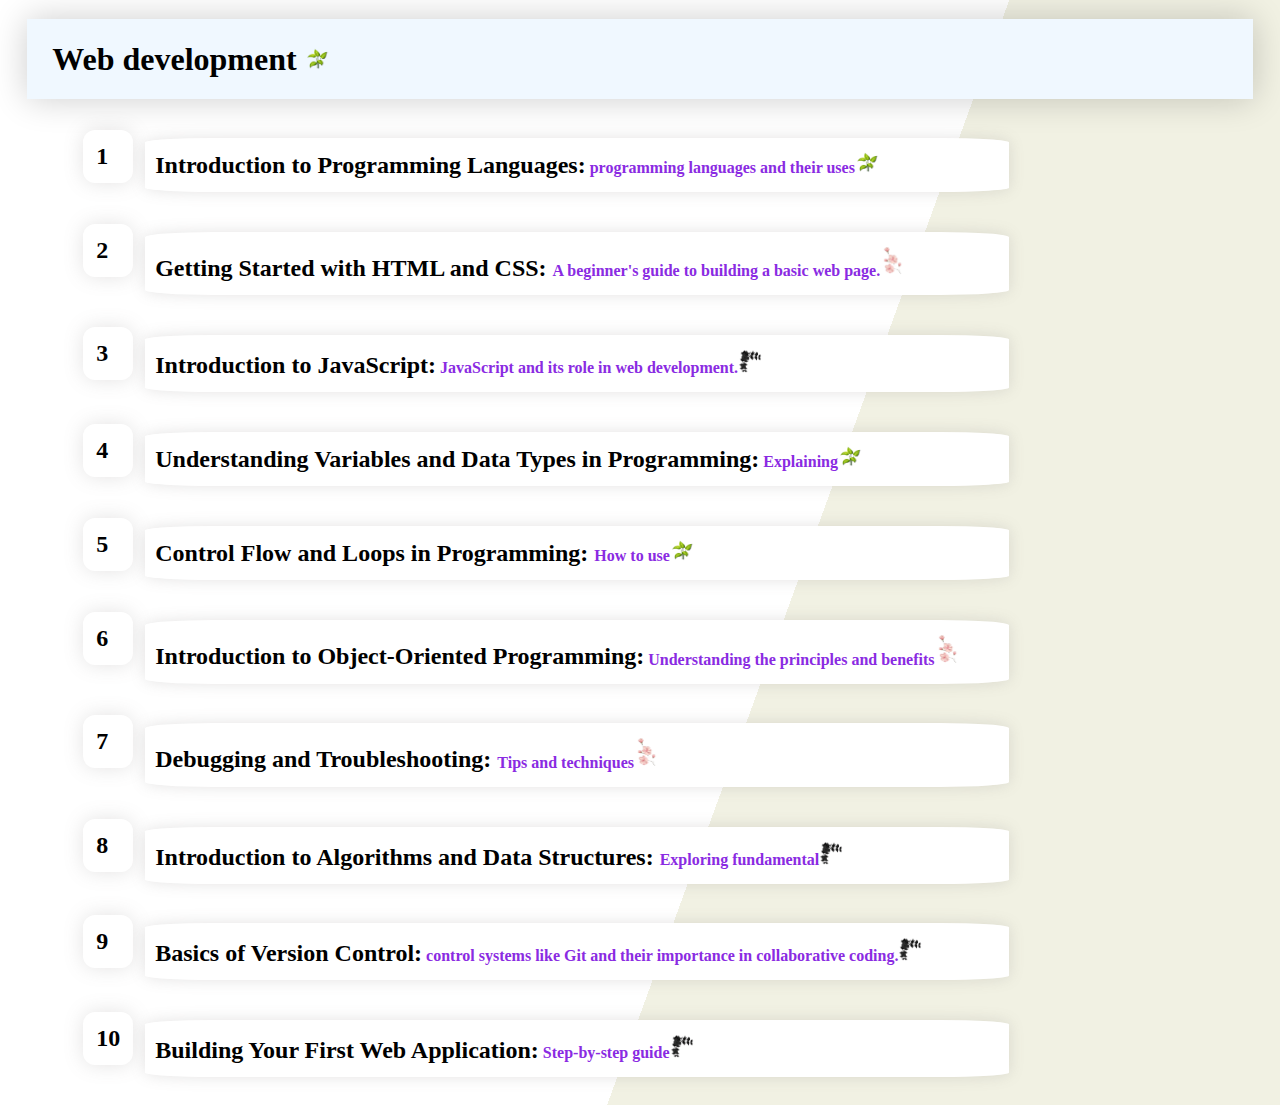
<file: Source/web/index.html>
<!DOCTYPE html>
<html lang="en">
<head>
    <meta charset="UTF-8">
    <meta name="viewport" content="width=device-width, initial-scale=1.0">
    <title>Document</title>
    <link rel="stylesheet" href="style.css">
</head>
<body class="x">
    <section class="header">
        <nav class="navbar">
            <h1>Web development <img class="img" src="images/plant.png" width="25"></h1>
        </nav>
        <a style="text-decoration:none" href="introduction/introduction.html">
            <div class="a">
                <h2 class="b">1</h2>  <h2 class="c">Introduction to Programming Languages:<span class="d"> programming languages and their uses<img class="img" src="images/plant.png" width="25"></span></h2>
            </div>
        </a>
        <div class="a">
            <h2 class="b">2</h2><h2 class="c">Getting Started with HTML and CSS: <span class="d">A beginner's guide to building a basic web page.<img class="img" src="images/pink.png" width="25"></span></h2>
        </div>
        <div class="a">
            <h2 class="b">3</h2><h2 class="c">Introduction to JavaScript:<span class="d"> JavaScript and its role in web development.<img class="img" src="images/black.png" width="25"></span></h2>
        </div>
        <div class="a">
            <h2 class="b">4</h2><h2 class="c">Understanding Variables and Data Types in Programming:<span class="d"> Explaining<img class="img" src="images/plant.png" width="25"> </span></h2>
        </div>
        <div class="a">
            <h2 class="b">5</h2><h2 class="c">Control Flow and Loops in Programming: <span class="d">How to use<img class="img" src="images/plant.png" width="25"> </span></h2>
        </div>
        <div class="a">
            <h2 class="b">6</h2><h2 class="c">Introduction to Object-Oriented Programming:<span class="d"> Understanding the principles and benefits<img class="img" src="images/pink.png" width="25"></span></h2>
        </div>
        <div class="a">
            <h2 class="b">7</h2><h2 class="c">Debugging and Troubleshooting: <span class="d">Tips and techniques<img class="img" src="images/pink.png" width="25"> </span></h2>
        </div>
        <div class="a">
            <h2 class="b">8</h2><h2 class="c">Introduction to Algorithms and Data Structures: <span class="d">Exploring fundamental<img class="img" src="images/black.png" width="25"></span></h2>
        </div>
        <div class="a">
            <h2 class="b">9</h2><h2 class="c">Basics of Version Control:<span class="d"> control systems like Git and their importance in collaborative coding.<img class="img" src="images/black.png" width="25"></span></h2>
        </div>
        <div class="a">
            <h2 class="b">10</h2><h2 class="c">Building Your First Web Application:<span class="d"> Step-by-step guide<img class="img" src="images/black.png" width="25"></span></h2>
        </div>
        <div class="pattern"></div>
            </div>
    </section>
</body>
</html>
</file>
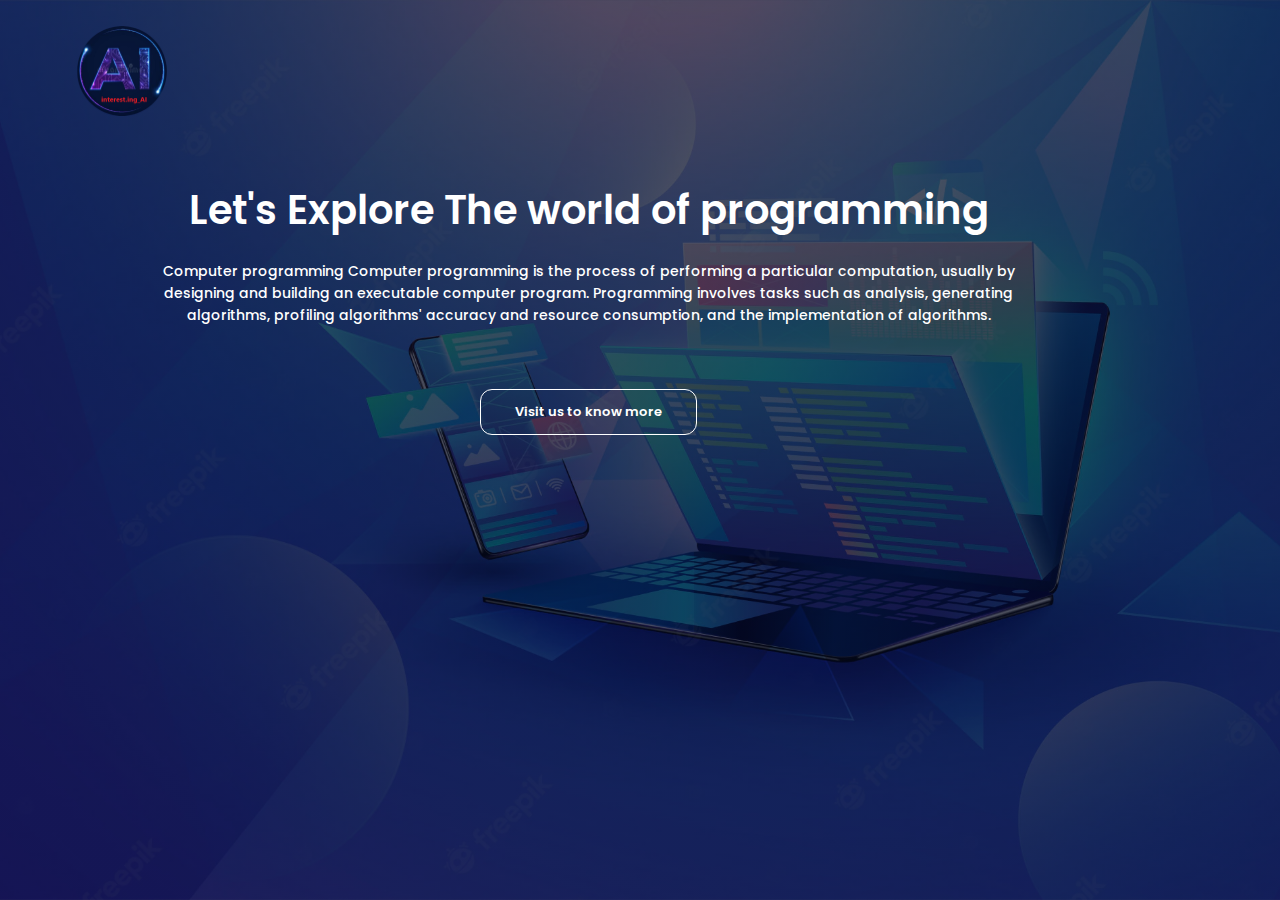
<file: Source/programming.html>
<html>
<head>
	<meta name ="viewport" content="with=device-width, initial-scale=1.0">
	<title>learn Computer technologies - with us</title>
	<link rel="stylesheet" href="style.css">
	<link rel="preconnect" href="https://fonts.googleapis.com">
<link rel="preconnect" href="https://fonts.gstatic.com" crossorigin>
<link href="https://fonts.googleapis.com/css2?family=Poppins:wght@200;300;400;500;900&display=swap" rel="stylesheet"> 
<link rel="stylesheet" href="https://stackpath.bootstrapcdn.com/font-awesome/4.7.0/css/font-awesome.min.css">
</head>
<body>
	<section class="head">
		<nav>
			<a href="programming.html"><img src="images/logo.png"></a>
			 
		</nav>
        
        <div class="text-box">
			<h1> Let's Explore The world of programming</h1>
			<p>Computer programming
                Computer programming is the process of performing a particular computation, usually by designing and building an executable
                 computer program. Programming involves
                 tasks such as analysis, generating algorithms, profiling algorithms'
                  accuracy and resource consumption, and the implementation of algorithms.</p>			
            <a  href="" class="hero-btn">Visit   us to know more</a>
		</div>	
	</section>
</file>
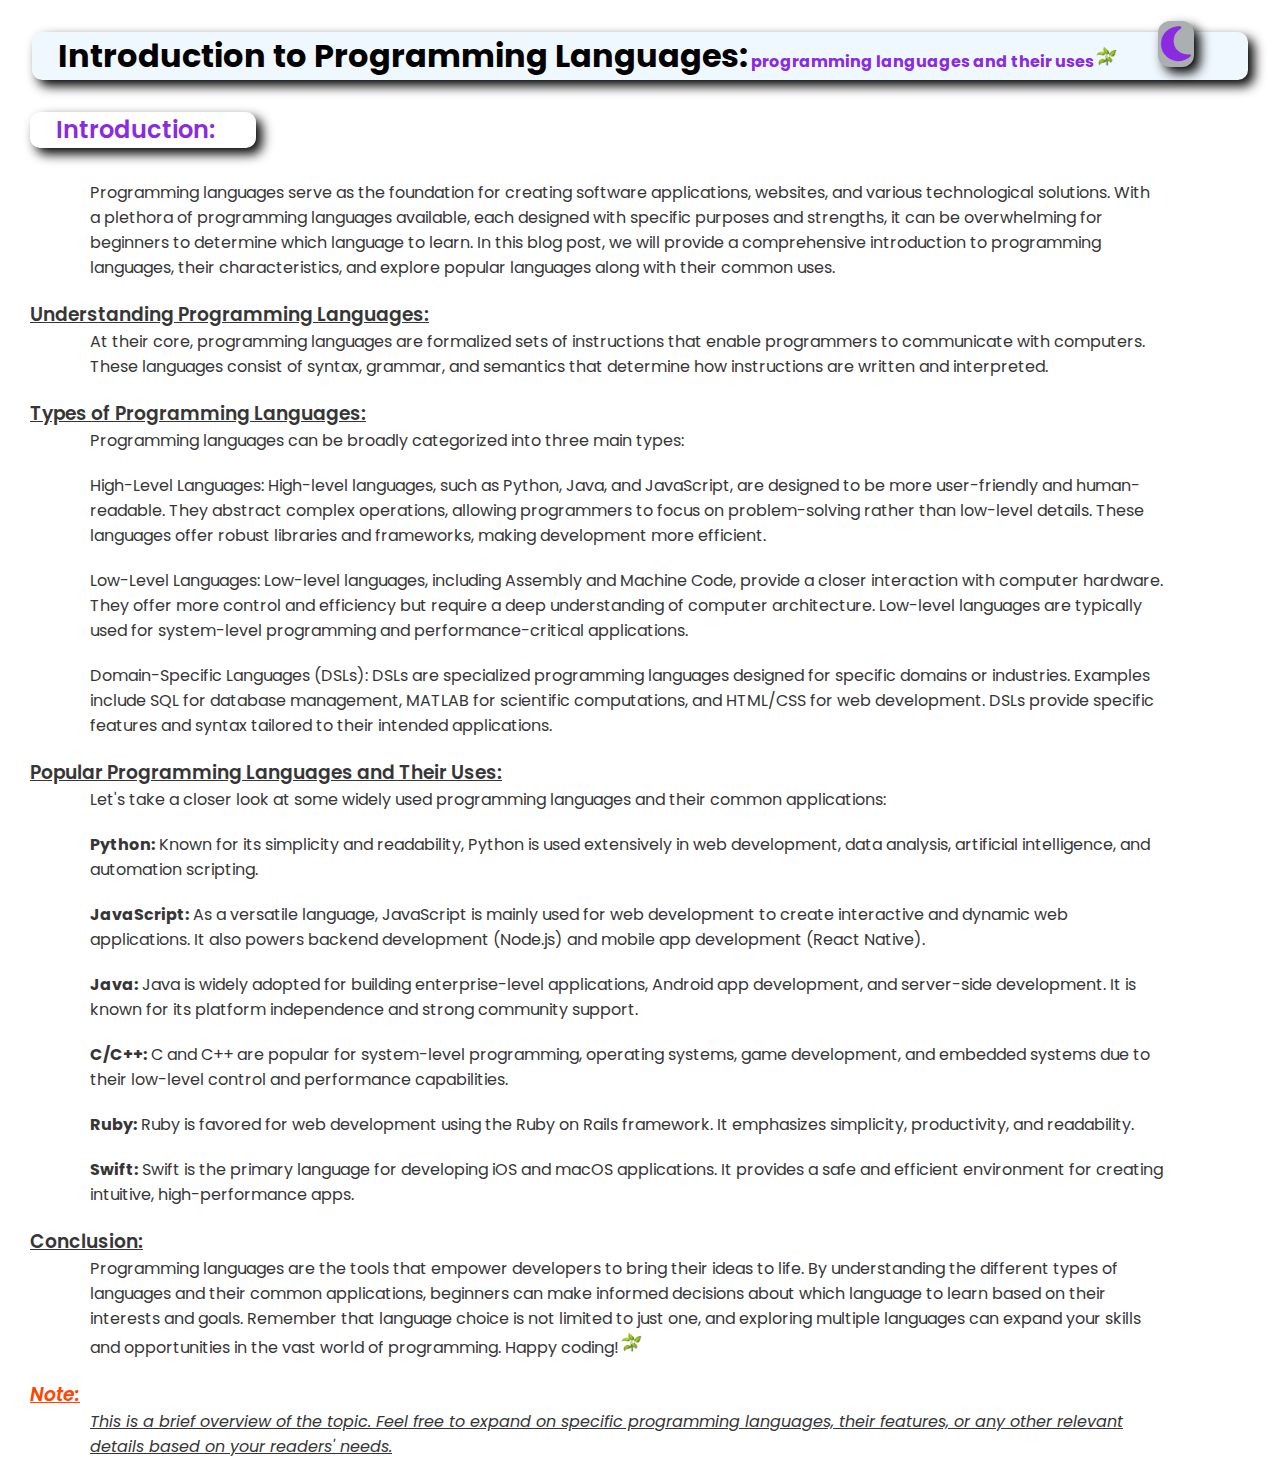
<file: Source/web/introduction/introduction.html>
<!DOCTYPE html>
<html lang="en">
<head>
    <meta charset="UTF-8">
    <link rel="stylesheet" href="https://cdnjs.cloudflare.com/ajax/libs/font-awesome/6.4.0/css/all.min.css"/>
    
    <meta name="viewport" content="width=device-width, initial-scale=1.0">
    <link rel="stylesheet" href="style.css">
    <title>Introduction</title>
</head>
<body>
    <div class="container">
    <nav class="navbar">
        <h1>Introduction to Programming Languages:<span class="d"> programming languages and their uses<img class="img" src="images/plant.png" width="25">
            <div class="toggleSwitch">
                <i class="fa fa-sun"></i>
                <i class="fa fa-moon"></i>
            </div>
        </h1>
    </nav>
    <div class="textdata">
        <h2 class="Intro">Introduction:</h2>
        <p>
            Programming languages serve as the foundation for creating software applications, websites,
             and various technological solutions. With a plethora of programming languages available, 
             each designed with specific purposes and strengths, it can be overwhelming for beginners
              to determine which language to learn. In this blog post, we will provide a comprehensive 
              introduction to programming languages, their characteristics, and explore popular languages
               along with their common uses.
            </p>
<h3>
    Understanding Programming Languages:
</h3>

<p>At their core, programming languages are formalized sets of instructions that enable programmers
     to communicate with computers. These languages consist of syntax, grammar, and semantics that 
     determine how instructions are written and interpreted.
</p>
<h3>
    Types of Programming Languages:
</h3>
<p>
    Programming languages can be broadly categorized into three main types:
</p>
<p>
    High-Level Languages: High-level languages, such as Python, Java, and JavaScript, are designed to be more user-friendly and human-readable. They abstract complex operations, allowing programmers to focus on problem-solving rather than low-level details. These languages offer robust libraries and frameworks, making development more efficient.
</p>
<p>
    Low-Level Languages: Low-level languages, including Assembly and Machine Code, provide a closer interaction with computer hardware. They offer more control and efficiency but require a deep understanding of computer architecture. Low-level languages are typically used for system-level programming and performance-critical applications.
</p>
<p>
    Domain-Specific Languages (DSLs): DSLs are specialized programming languages designed for specific domains or industries. Examples include SQL for database management, MATLAB for scientific computations, and HTML/CSS for web development. DSLs provide specific features and syntax tailored to their intended applications.
</p>
<h3>
    Popular Programming Languages and Their Uses:
</h3>
<p>
    Let's take a closer look at some widely used programming languages and their common applications:
</p>
<p>
    <span>Python:</span> Known for its simplicity and readability, Python is used extensively in web development, data analysis, artificial intelligence, and automation scripting.
</p>
<p>
    <span>JavaScript:</span> As a versatile language, JavaScript is mainly used for web development to create interactive and dynamic web applications. It also powers backend development (Node.js) and mobile app development (React Native).
</p>
<p>
<span>Java:</span> Java is widely adopted for building enterprise-level applications, Android app development, and server-side development. It is known for its platform independence and strong community support.
</p>
<p>
<span>C/C++:</span> C and C++ are popular for system-level programming, operating systems, game development, and embedded systems due to their low-level control and performance capabilities.
</p>
<p>
<span>Ruby:</span> Ruby is favored for web development using the Ruby on Rails framework. It emphasizes simplicity, productivity, and readability.
</p>
<p>
<span>Swift:</span> Swift is the primary language for developing iOS and macOS applications. It provides a safe and efficient environment for creating intuitive, high-performance apps.
</p>
<h3>
    Conclusion:
</h3>
<p>
    Programming languages are the tools that empower developers to bring their ideas to life. By understanding the different types of languages and their common applications, beginners can make informed decisions about which language to learn based on their interests and goals. Remember that language choice is not limited to just one, and exploring multiple languages can expand your skills and opportunities in the vast world of programming. Happy coding!<img src="images/plant.png" width="25">
</p>
<h3 class="note" style="color: orangered;">
    Note:
</h3>
<p class="note">
    This is a brief overview of the topic. Feel free to expand on specific programming languages, their features, or any other relevant details based on your readers' needs.
</p>
</p>
    </div>
    </div>
    <script>
        const toggleSwitch = document.querySelector('.toggleSwitch');
        toggleSwitch.addEventListener('click' , function(){
            document.body.classList.toggle('switch');
        });
    </script>
</body>
</html>
</file>
<file: Source/web/style.css>
.x{
    background: linear-gradient(110deg, #ffffff 60%, #f1f1e3 60%);
}
.navbar{
    background-color: #f0f8ff;
    padding: 0.01%;
    box-shadow: 0 0 35px 0px rgba(0, 0, 0, 0.2);
    margin: 1.5%;
    padding-left: 2%;
}

.a{
    display: flex;
    flex-wrap: wrap;
    margin-left: 5%;
    align-items: top;
    justify-content: left;
    color: black;
    text-decoration: none;
}
.a>*{
    flex: 0 0 1 auto;
    width: 4%;
    height: 100%;
    }
.b{
    /* padding-left: 30px;  */
    padding: 13px;
    background-color: #ffffff;
    /* box-shadow: 1 0 25px 0px rgba(7, 7, 7, 0.2); */
    border-radius: 12px;
    margin: 1%;
    width: 2%;
    box-shadow: 0 0 20px 0px #77757533;
}
.c{
    padding: 13px;
    padding-left: 10px;
    background-color: #ffffff;
    width: 70%;
    border-radius: 8%;
    box-shadow: 0 0 15px 0px #77757533;
}
.c:hover{
    cursor: pointer;
}
.d{
    font-size: medium;
    color: blueviolet;
}
</file>
<file: Source/style.css>
*{
    margin: 0;
    padding: 0; 
    font-family: 'Poppins', sans-serif;	
}
html {
	scroll-behavior: smooth;
  }
  a{
	text-decoration: none;
	color: #070707;
  }
  .body{
	overflow-x: hidden;
  }
.header{
	min-height: 100vh;
	width: 100%;
	background-image: linear-gradient(rgba(4,9,30,0.7),rgba(4,9,30,0.7)),url(images/indeximg.png);
	background-position: center;
	background-size:cover ;
	position: relative;
}
.header h2{
	color: #faf8f8;
}
.header h2 span{
	color: #faf2aa;
}
@media(max-width: 600px){
	.header{
		overflow: hidden;
	}
}
.head{
	min-height: 100vh;
	width: 100%;
	background-image: linear-gradient(rgba(4,9,30,0.7),rgba(4,9,30,0.7)),url(images/index6img.jpg);
	background-position: center;
	background-size:cover ;
	position: relative;
}
nav{
	display: flex;
	padding: 2% 6%;
	justify-content: space-between;
	align-items: center;
}
nav img{
	width: 90px;

}
.nav-links{
	flex: 1;
	text-align: right;
}
.nav-links ul li{
	list-style: none;
	display: inline-block;
	padding: 8px 12px;
	position: relative;
}

.nav-links ul li a{
	color: #fff;
	text-decoration: none;
	font-size: 13px;
}
.nav-links ul li::after{
	content: ''; 
	width: 0%;
	height: 2px;
	background:linear-gradient(90deg, #b2b8f0, #faa3d6, #cb5eec);
	display: block;
	margin: auto;
	transition: 0.5s;

}

.nav-links ul li:hover::after{
	width:100%;
}
.nav-links ul li::after{
	content: ''; 
	width: 0%;
	height: 2px;
	background:linear-gradient(90deg, #ced2f7, #fcb2dd, #a003cf);
	display: block;
	margin: auto;
}
.nav-links ul li:hover::after{
	width:100%;
}
.programming{
	text-decoration: none;
	color: #070707;
}
.text-box{
	width: 70%;
	color: #fff;
	position: absolute;
	top: 20%;
	left: 11%;
	transform:translate(-50%,_50%) ;
	text-align:center ;
}
.text-box h1{
	font-size: 40px;
}
.text-box p{
	margin: 10px 0 48px;
	font-size: 14px;
	color: #fff;
	font-weight: 500;
}
.hero-btn{
	display: inline-block;
	text-decoration: none;
	color: #fff;
	border: 1px solid #fff;
	padding: 12px 34px;
	font-size: 13px;
	background: transparent;
	position: relative;
	cursor: pointer;
	margin: 5px;
	font-weight: 600;
	border-radius: 12px;
}
.hero-btn:hover{
	border:1px solid #fdf9f9 ;
	background:linear-gradient(90deg, #b2b8f0, #faa3d6, #cb5eec);
	transition:0.5s ;
	color: #070707;
	font-weight: 600;
	
}

nav .fa{
	display: none;
}



@media(max-width: 600px){
	.text-box h1{
    	font-size: 25px;
    }	
    .nav-links ul li{
    	display: block;
    }
    .nav-links{
    	position: absolute;
    	background: #f44336;
    	height: 100vh;
    	width: 200px;
    	top: 0;
    	right:-200px;
    	text-align: left;
    	z-index: 2;
    	transition: 1s;
		overflow: visible;

    } 
    nav .fa{
    	display:block;
    	color: #fff;
    	margin: 10px;
    	font-size: 22px;
    	cursor: pointer;
    }
    .nav-links ul{
    	padding: 30px;
    }
	
}
.tech{
	width: 80%;
	margin: auto;
	text-align: center;
	padding-top: 100px;
	
}
h1{
	font-size:36px ;
	font-weight: 600;
}
p{
	color: black;
	font-size: 14px;
	font-weight: 300;
	line-height: 22px;
	padding: 10px;
}
.p2{
	font-size: 18px;
	font-weight: 500;
	font-style: italic;
}
.row{
	margin: top;
	display: flex;
	justify-content: space-between;
}
.tech-col{
	flex-basis: 31%;
	background: #ffe6e6 ;
	border-radius: 10px;
	margin-bottom: 5%;
	padding: 20px 12px;
	box-sizing: border-box;
	transition: 0.5s;
}

.tech-col:hover{
	box-shadow: 0 0 20px 0px rgba(0, 0, 0, 0.2);
 
}
@media(max-width:700px) {
	.row{
		flex-direction: column;
	}
	
}
.row2{
	margin: top;
	display: flex;
	justify-content: space-between;
}
.tech-col2{
	flex-basis: 31%;
	border-radius: 10px;
	margin-bottom: 5%;
	padding: 20px 12px;
	box-sizing: border-box;
	transition: 0.5s;
    /* --- */
    background: linear-gradient(90deg, #a8f5bf, #faa3d6, #a8f5bf);
    background-size: 400% 400%;
    animation: anim 5.5s infinite ease-in-out;
}
.tech-col2:hover{
	box-shadow: 0 0 20px 0px rgba(0, 0, 0, 0.2);
 
}
@media(max-width:600px) {
	.row2{
		flex-direction: column;
	}
	
}
@keyframes anim {
    0% {
        background-position: 0 50%;
    }

    50% {
        background-position: 100% 50%;
    }

    100% {
        background-position: 0 50%;
    }
}


h3{
	text-align: center;
	font-weight: 600;
	margin: 10px 0;

}

.msgclr{
	color: #7a26ce;
}
.text span{
	color: #f44336;
}
	
.footer{
	width: 100%;
	text-align: center;
	padding: 30px 0;
	/* background-color: rgb(185, 185, 185); */
	background: linear-gradient(90deg, #f3edf2, #ada3a9, #a1a0a0, #f3edf2);
    background-size: 400% 400%;
    animation: anim 5.5s infinite ease-in-out;
}
.footer h4{
	margin-bottom: 25px;
	margin-top: 20px;
	font-weight: 600;
}
.icons .fa{
	margin: 0 13px;
	cursor: pointer;
	padding: 18px 0;
}
.fa-heart-o{
	color: #f44336;
}
.icons {
	display: center;
	column-gap: 25px;
}
.icon {
	display: inline-flex;
	width: 60px;
	height: 60px;
	text-decoration: none;
	font-size: 26px;
	color: #111010;
	border-radius: 50%;
	outline: 2px solid #070707;
	transition-property: outline-offset, outline-color, background-color;
	transition-duration: 0.25s;
	margin: 1%;
}
.icon:hover {
	outline-offset: 4px;
}
.icon i {
	margin: auto;
}
.icon:hover i {
	animation: shake 0.25s;
}
.icon--instagram:hover {
	background-image: radial-gradient(
		circle at 30% 107%,
		#fdf497 0%,
		#fdf497 5%,
		#fd5949 45%,
		#d6249f 60%,
		#285aeb 90%
	);
	outline-color: #a02d76;
}
.icon--twitter:hover {
	background-color: #1da1f2;
	outline-color: #1da1f2;
}
.icon--linkedin:hover {
	background-color: #0077b5;
	outline-color: #0077b5;
}
.icon--github:hover {
	background-color: #2ea44f;
	outline-color: #2ea44f;
}
@keyframes shake {
	10% {
		transform: rotate(15deg);
	}
	20% {
		transform: rotate(-15deg);
	}
	30% {
		transform: rotate(15deg);
	}
	40% {
		transform: rotate(-15deg);
	}
}

.container {
	position: flex;
	top: 0;
	left: 0;
	width: 100%;
	height: 10%;
	display: flex;
	align-items: center; 
	justify-content: center;
  }
  
  .content {
	width: 360px;
	height: 40px;
	box-shadow: 2px 4px 10px rgba(0, 0, 0, .2);
	border-radius: 60px;
	overflow: hidden;
  }
  
  .subscription {
	position: relative;
	width: 100%;
	height: 100%;
  }
  
  .subscription .add-email{
	position: absolute;
	top: 0;
	left: 4%;
	width: 100%;
	height: 100%;
	border: none;
	outline: none;
	padding: 0 5px;
  }
  
  .subscription .submit-email {
	position: absolute;
	top: 0;
	right: 0;
	height: calc(100% - 2px);
	width: 100px;
	border: none;
	border-radius: 60px;
	outline: none;
	margin: 1px;
	padding: 0 20px;
	cursor: pointer;
	background: #4ABEBB;
	color: #FFFFFF;
	transition: width .35s ease-in-out,
	background .35s ease-in-out;
	  
  }
  
  .subscription.done .submit-email {
	width: calc(100% - 2px);
	background: #C0E02E;
  }
  
  .subscription .submit-email .before-submit,
  .subscription .submit-email .after-submit {
	position: absolute;
	top: 0;
	left: 0;
	width: 100%;
	height: 100%;
	text-align: center;
	line-height: 38px;
	transition: visibility .35s ease-in-out,
	  opacity .35s ease-in-out;
  }
  
  .subscription.done .submit-email .before-submit,
  .subscription:not(.done) .submit-email .after-submit {
	visibility: hidden;
	opacity: 0;
  }
  
  .subscription .submit-email .after-submit {
	transition-delay: .35s;
  }
  
  .subscription:not(.done) .submit-email .before-submit,
  .subscription.done .submit-email .after-submit {
	visibility: visible;
	opacity: 1;
  }




/* image scrolling */
logo-slider {
	--image-size: 100px;
	padding: 30px;
	overflow: hidden;
	max-width: 1000px;
	width: 100%;
	margin: 0 auto;
	position: relative;
	display: flex;
	
  	
  }
  logo-slider:hover .scroll {
	animation-play-state: paused;
	/* transform:scale(2.5); */
  }
  logo-slider .scroll {
	display: flex;
	position: relative;
	animation: marquee 7s linear infinite;
	justify-content: space-around;
	
  }
  logo-slider img {
	display: block;
	min-width: var(--image-size);
	height: var(--image-size);
	margin: 0 1vw;
  }
  logo-slider img:hover{
	transform:scale(1.2);
	border-radius: 12%;

  }
  /* logo-slider:after {
	content: "";
	position: absolute;
	width: 100%;
	height: 100%;
	left: 0;
	top: 0;
	/* background: linear-gradient(to right, rgb(77, 76, 76), rgba(255, 255, 255, 0) 80px, rgba(255, 255, 255, 0) calc(100% - 80px), rgb(88, 85, 85)); */
   
  @media (max-width: 600px) {
	logo-slider {
	  --image-size: 50px;
	  --image-size: min(max(50px, 10vw), 100px);
	  right: 7%;
	}
	.title{
		font-size: medium;
	}
  }
  
  @keyframes marquee {
	0% {
	  transform: translateX(0%);
	}
	100% {
	  transform: translateX(-100%);
	}
  }
  .x{
	border-radius: 15%;
	mix-blend-mode: darken;
  }
  .x:hover{
	box-shadow: -6px -6px 12px #f8bbbb , 6px 6px 12px #a003cf;
  }
   .xy{
	background-color: #f8f0f4;
	border-radius: 5%;
	margin-bottom: 5%;
	text-align: left;
  }
  .grid-container {
	display: grid;
	grid-template-columns: auto auto auto;
	padding: 10px;
  } 
   @media (max-width: 600px) { 
	.grid-container {
	  grid-template-columns: auto;
	 
	}
	
  }
  .grid-item {
	background-color: rgba(255, 255, 255, 0.863);
	
	box-shadow: 6px 6px 12px #969494 , -6px -6px 12px #fff;
	padding: 20px;
	border: 1px solid #e8e8e8;
	font-size: 30px;
	text-align: center; 
	margin: 11px;
	border-radius: 12px;
	transition: all 0.7s;
	left: 250px;

  }
  .grid-item:hover{
	box-shadow: -6px -6px 12px #fff, 6px 6px 12px #c5c5c5;
  }
  /* @media (max-width: 600px){
	.grid-item{
		transform: translatex(200%);
		transition: transform 2.4s ease;
	}
	.grid-item:nth-of-type(even){
		transform: translatex(-200px);
	}
	.grid-item.show{
		transform: translateX(0);
	}
} */
	
  
  .topics{
	margin-bottom: 155px;
	
  }
  .ptopics{
	font-size: medium;
	font-weight: 500;
  }
</file>
<file: Source/web/introduction/style.css>
@import url('https://fonts.googleapis.com/css2?family=Poppins:wght@300;500;600;800;900&display=swap');
*{
    margin: 0;
    padding: 0;
    box-sizing: border-box;
    font-family:  'Poppins',sans-serif;

}
:root{
    --primary:#fff;
    --secondary: #363636;
    --textcolor:#ff2400;
}
.navbar{
    background-color: #f0f8ff;
    padding: 0.01%;
    box-shadow: 6px 6px 12px black;
    margin: 2.5%;
    padding-left: 2%;
    border-radius: 10px;
}
body{
    margin: 0%;
}
.Intro{
    /* box-shadow: 6px 6px 12px black;
    margin-right: 83%;
    padding: 1%;
    padding-right: 0.5px;
    border-radius: 12px;
    margin-bottom: 1.7%; */
    
    padding: 0.01%;
    box-shadow: 6px 6px 12px black;
    margin: 2.5%;
    padding-left: 2%;
    border-radius: 10px;
    margin-right: 80%;
}
.d{
    color: blueviolet;
    font-size: medium;
}
.container{
    position: relative;
    min-height: 100vh;
    width: 100%;
    background: var(--primary);
    overflow: hidden;
}
.textdata{
    /* margin-right: 60px; */
}
.textdata h2{
    /* font-size: 3em; */
    font-weight: 600;
    color: var(--secondary);
    z-index: 1111;
    margin-top: 30px;
    margin-left: 30px;
    color: blueviolet;
}
.textdata p{
    color: var(--secondary);
    margin-top: 0px;
    margin-right: 117px;
    margin-left: 90px;
    margin-bottom: 20px;
}
.textdata h3{
    color: var(--secondary);
    margin-left: 30px;
    font-weight: 600;
    text-decoration: underline;
}
.textdata span{
    font-weight: 700;
}
.toggleSwitch{
    position: relative;
}
.toggleSwitch .fa{
    position: absolute;
    font-size: 40px;
    top: 50%;
    left: 94%;
    transform: translate(-50% , -50%);
    cursor: pointer; 
    padding: 3px;
    background-color: rgb(172, 175, 175);
    margin-top: -3%;
    margin-bottom: 7%;
    border-radius: 12px;
    box-shadow: 6px 6px 12px black;
}
.fa-sun{
    display: none;
    color: #fff;
}
.switch{
    --primary: #36454f;
    --secondary:#fff;
}
.switch .fa-sun{
    display: block;
}
.switch .fa-moon{
    display: none;
}
@media (max-width: 600px) {
	.navbar {
	  grid-template-columns: auto;
    }
    .Intro{
        /* grid-template-columns: auto; */
        margin-right: 60%;
    }
    .textdata h2{
        font-size: medium;
    }
    .textdata p{
        margin-right: 47px;
        margin-left: 45px;
    }
}
.note{
    font-style: italic;
    color: #ff2400;
    text-decoration: underline;
}
</file>
